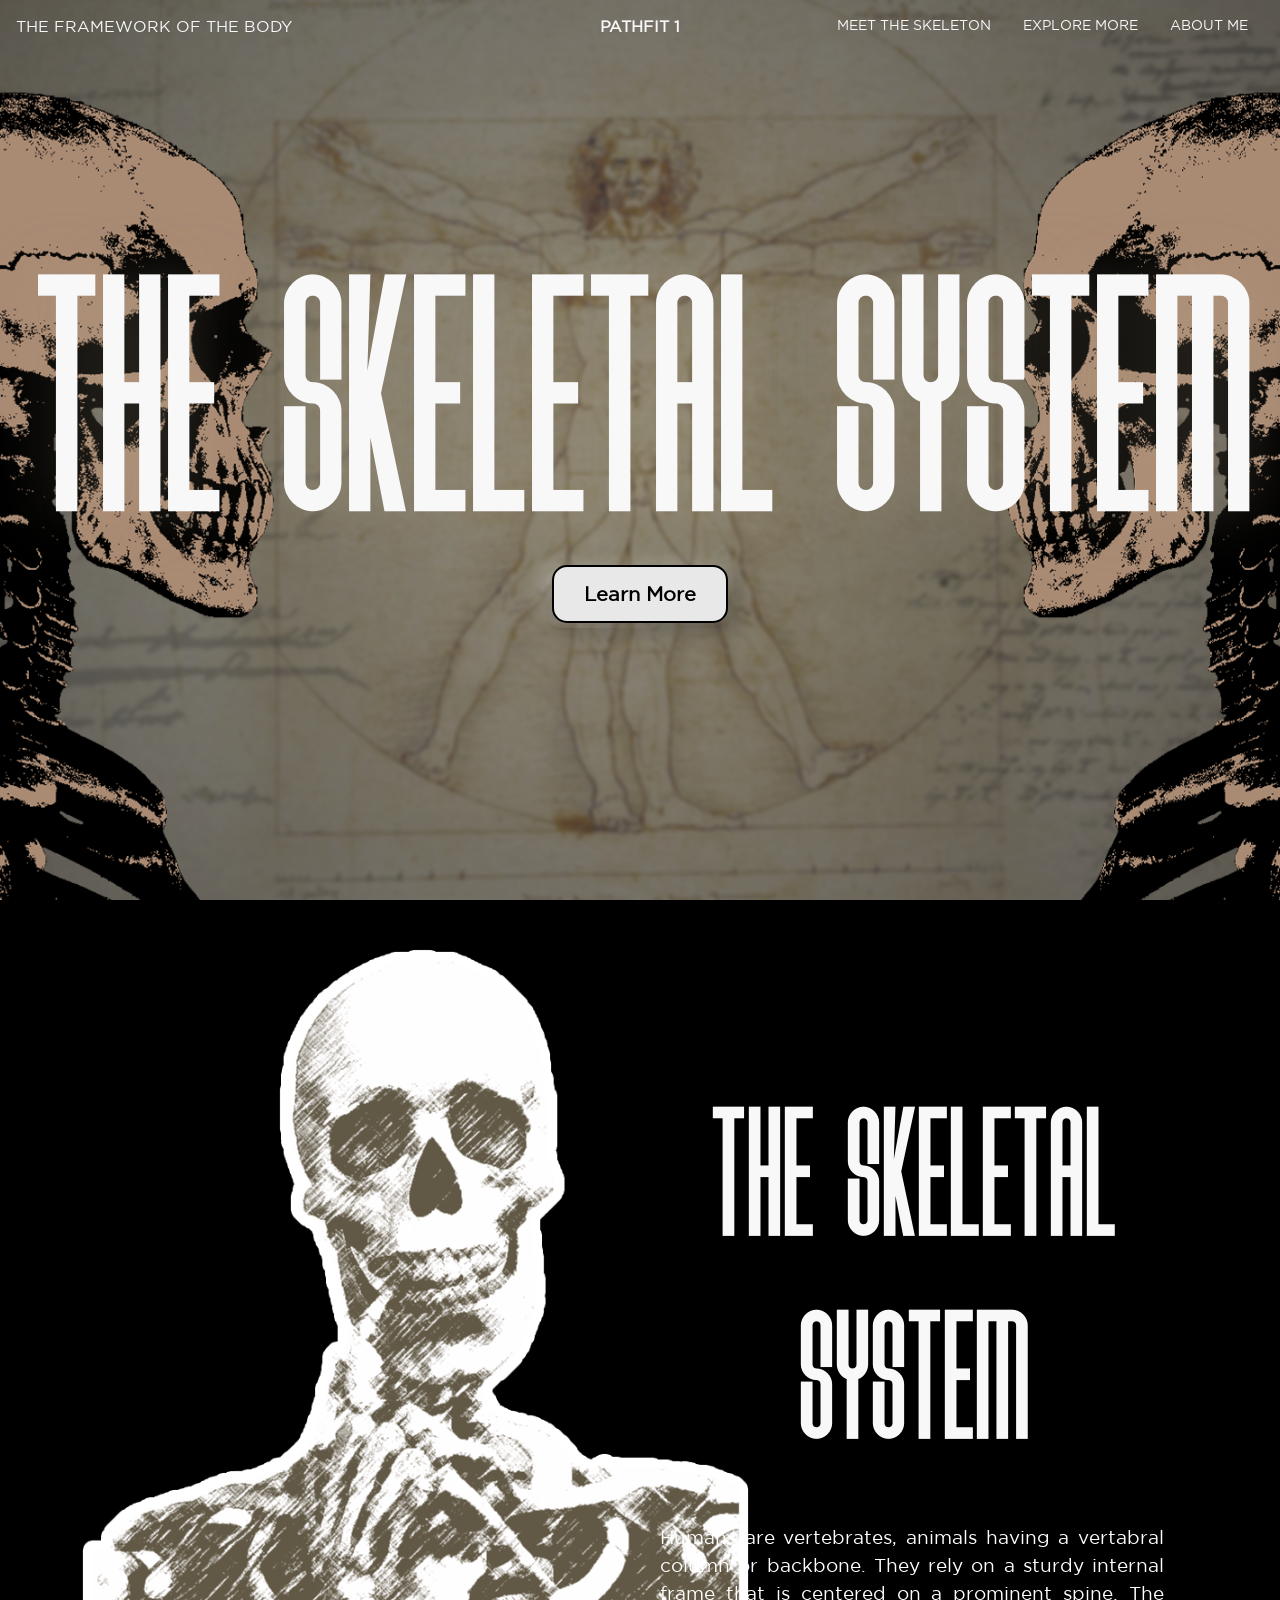
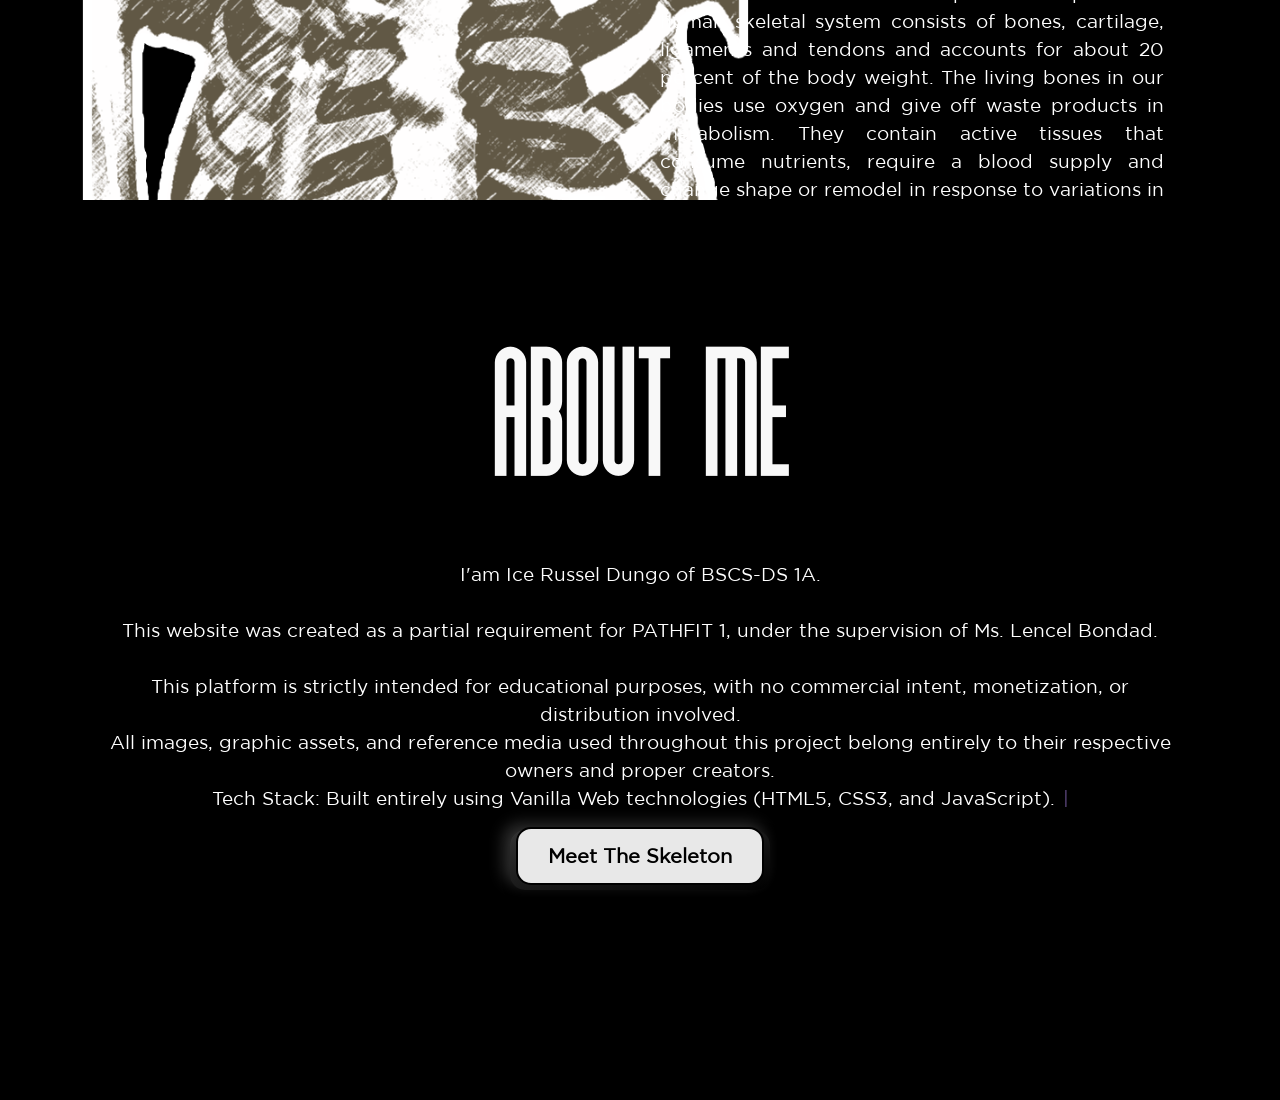
<file: index.html>
<!doctype html>
<html lang="en">
  <head>
    <meta charset="UTF-8" />
    <meta name="viewport" content="width=device-width, initial-scale=1.0" />
    <link rel="stylesheet" href="src/style.css">
    <title>The Skeletal System</title>
  </head>
  <body style="background-color: black;">
    <div class="nav-bar">
      <!-- Nav bar 
       PATHFIT 1 (MIDDLE) Meet the Skeleton (Option1) About Me(Option 2) Explore More (Option 3)-->
      <ul class="nav-left">
        <li>THE FRAMEWORK OF THE BODY</li>
      </ul>

      <ul class="nav-middle">
        <li>PATHFIT 1</li>
      </ul>

      <ul class="nav-choices">
        <li><a href="model.html">MEET THE SKELETON</a></li>
        <li><a href="#sec2">EXPLORE MORE</a></li>
        <li><a href="#">ABOUT ME</a></li>
        
      </ul>
    </div>
    <div class="section-1">
      <img id="skull-left" src="src/assets/hero-left.png">
      <img id="skull-right" src="src/assets/hero-right.png">
      <div class="hero-content-container">
        <h1 class="title">THE SKELETAL SYSTEM</h1>
        <a href="#sec2">
          <button>
            <span class="button_top">Learn More</span>
          </button>
        </a>
      </div>
    </div>
    <div id="sec2" class="section-2">
        <div class="bartolo-container">
          <img id="bartolo" src="src/assets/bartolo.png">
        </div>
        <div class="sec2-text-container">
          <h1 class="subtitle">THE SKELETAL SYSTEM</h1>
          <p class="text-content white">Humans are vertebrates, animals having a vertabral column or backbone. They rely on a sturdy internal frame that is centered on a prominent spine. The human skeletal system consists of bones, cartilage, ligaments and tendons and accounts for about 20 percent of the body weight. 
            The living bones in our bodies use oxygen and give off waste products in metabolism. They contain active tissues that consume nutrients, require a blood supply and change shape or remodel in response to variations in mechanical stress.
            Bones provide a rigid framework, known as the skeleton, that support and protect the soft organs of the body.
            The skeleton supports the body against the pull of gravity. The large bones of the lower limbs support the trunk when standing.
            The skeleton also protects the soft body parts. The fused bones of the cranium surround the brain to make it less vulnerable to injury. Vertebrae surround and protect the spinal cord and bones of the rib cage help protect the heart and lungs of the thorax.
            Bones work together with muscles as simple mechanical lever systems to produce body movement.
          </p>
          <a href="#sec2">
          <br><center>
            <a href="#sec3">
              <button>
                <span  class="button_top">About Me</span>
              </button>
            </a>
            <button onclick="goToPage('model.html')">
              <span class="button_top">Meet The Skeleton</span>
            </button>
          </center>
          </a>
      </div>
    </div>
    <div id="sec3" class="section-3">
      <div class="about-me-container">
        <h1 class="subtitle">ABOUT ME</h1>
        <p class="text-content white center">
          I'am Ice Russel Dungo of BSCS-DS 1A. <br><br>
          This website was created as a partial requirement for PATHFIT 1, under the supervision of Ms. Lencel Bondad.
          <br><br>
          This platform is strictly intended for educational purposes, with no commercial intent, monetization, or distribution involved. <Br>All images, graphic assets, and reference media used throughout this project belong entirely to their respective owners and proper creators.
          <br>Tech Stack: Built entirely using Vanilla Web technologies (HTML5, CSS3, and JavaScript).
        </p>
        <br><center>
            <button onclick="goToPage('model.html')">
              <span class="button_top">Meet The Skeleton</span>
            </button>
          </center>
      </div>
    </div>
    <script src="src/main.js" defer></script>
  </body>
</html>
</file>
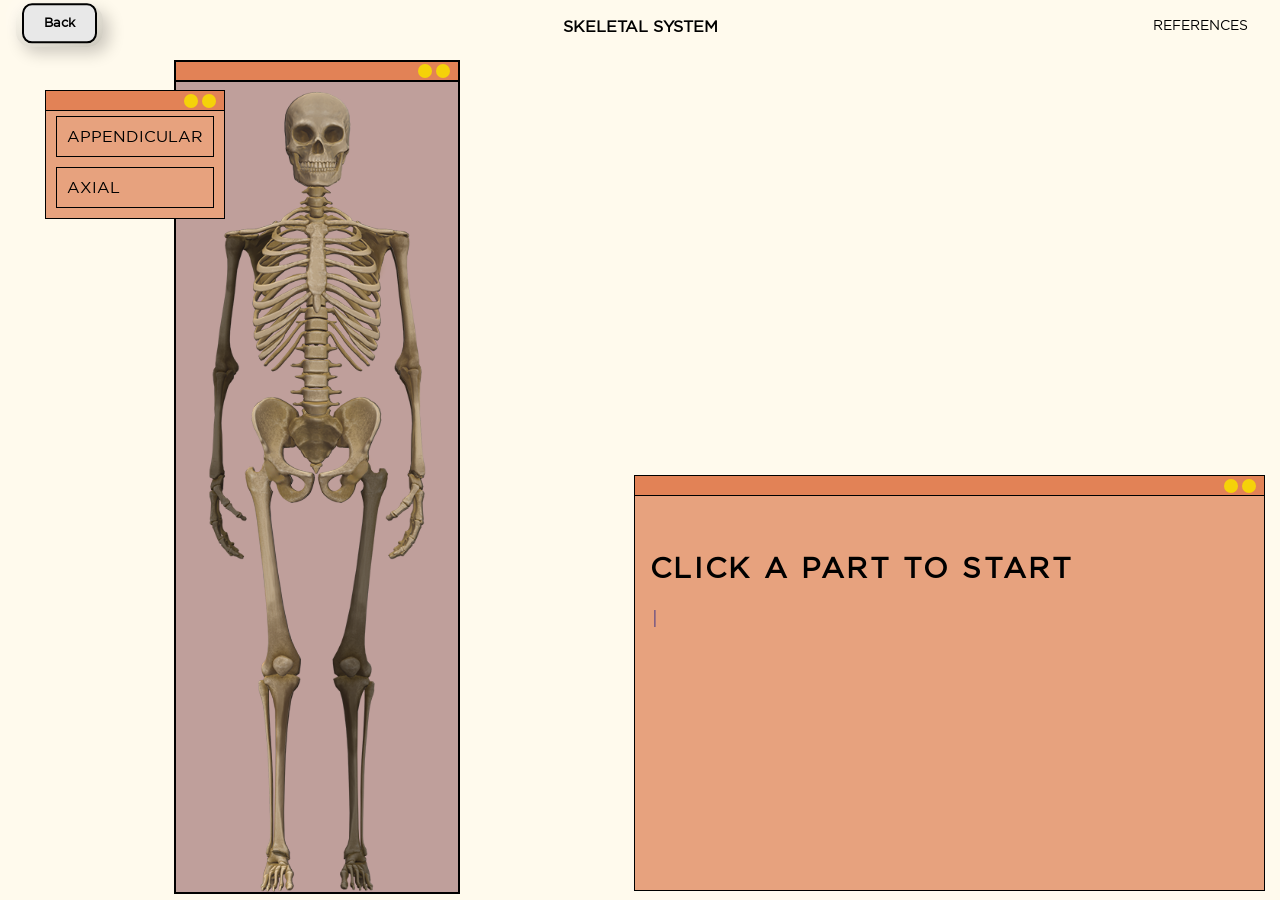
<file: model.html>
<!doctype html>
<html lang="en">
  <head>
    <meta charset="UTF-8" />
    <meta name="viewport" content="width=device-width, initial-scale=1.0" />
    <link rel="stylesheet" href="src/style.css">
    <title>The Skeletal System</title>
  </head>
  <body style="background-color: #FFFAED;">
    <div class="nav-bar black">
      <!-- Breadcrumb
       PATHFIT 1 (MIDDLE) Meet the Skeleton (Option1) About Me(Option 2) Explore More (Option 3)-->
      <ul class="nav-left">
        <li>
          <button onclick="goToPage('index.html')">
            <span class="button_top back">Back</span>
          </button>
        </li>
      </ul>
      <span  class="nav-middle">
        <p id ='breadcrumb' >SKELETAL SYSTEM</p>
      </span>
       <ul class="nav-choices">
        <li><a href="https://docs.google.com/document/d/12FagUpJoNBprOoF6-d_CJaR8WZaOLFnTicY9k_lJs90/edit?usp=sharing">REFERENCES</a></li>
       </ul>
    </div>

      <div class="category-bar window-area">
        <div class="status-bar bottom-border-only"></div>
        <span id="appendicular" class="category-button">Appendicular</span>
        <span id="axial" class="category-button">Axial</span>
      </div>
    </div>
    

    <div class="body-container">
      <div class="model-container">
        <div class="window-area">
          <div class="status-bar"></div>
          <div class="model-area">
          <img src="src/assets/mode_assets/main.png" id="main" class="model-main">
          <img src="src/assets/mode_assets/Arm.png" id="arm" class="model-part">
          <img src="src/assets/mode_assets/column.png" id="column" class="model-part">
          <img src="src/assets/mode_assets/Clavicle.png" id="clavicle" class="model-part">
          <img src="src/assets/mode_assets/feet.png" id="feet" class="model-part">
          <img src="src/assets/mode_assets/Hand.png" id="hand" class="model-part">
          <img src="src/assets/mode_assets/legs.png" id="legs" class="model-part">
          <img src="src/assets/mode_assets/Pelvis copy.png" id="pelvis" class ="model-part">
          <img src="src/assets/mode_assets/Ribacge.png" id="ribcage" class="model-part">
          <img src="src/assets/mode_assets/Skull.png" id="skull" class="model-part">
          </div>
        </div>
      </div>

      <div class="content-container">
        <div id="skull-group" class="sub-image-container hidden window-area">
            <div class="group-selectable-area">
              <img src="src/assets/mode_assets/groups/skull-group.png">
              <button id="skull-1" style="top: 350px; left:80px;"   class="circle-btn"></button>
              <button id="skull-2" style="top: 120px; left:212px;"  class="circle-btn"></button>
              <button id="skull-3" style="top: 210px; left:165px;"  class="circle-btn"></button>
              <button id="skull-4" style="top: 210px; left:290px;"  class="circle-btn"></button>
              <button id="skull-5" style="top: 330px; left:165px;"  class="circle-btn"></button>
              <button id="skull-6" style="top: 420px; left:165px;"  class="circle-btn"></button>
            </div>
        </div>
        <div id="ribcage-group" class="sub-image-container hidden window-area">
            <div class="group-selectable-area">
              <img src="src/assets/mode_assets/groups/ribcage-group.png">
              <button id="ribcage-1"style="top: 100px; left:120px;"  class="circle-btn"></button>
              <button id="ribcage-2"style="top: 190px; left:202px;"  class="circle-btn"></button>
              <button id="ribcage-3"style="top: 245px; left:250px;"  class="circle-btn"></button>
            </div>
        </div>
        <div id="pelvic-group" class="sub-image-container hidden window-area">
            <div class="group-selectable-area">
              <img src="src/assets/mode_assets/groups/pelvic-group.png">
              <button id="pelvic-1" style="top: 90px; left:100px;"   class="circle-btn"></button>
              <button id="pelvic-2" style="top: 120px; left:212px;"  class="circle-btn"></button>
              <button id="pelvic-3" style="top: 190px; left:212px;"  class="circle-btn"></button>
              <button id="pelvic-4" style="top: 250px; left:212px;"  class="circle-btn"></button>
            </div>
        </div>
        <div id="feet-group" class="sub-image-container hidden window-area">
          <div class="group-selectable-area">
            <img src="src/assets/mode_assets/groups/feet-group.png">
            <button id="feet-1" style="top: 165px; left:135px;"    class="circle-btn"></button>
            <button id="feet-2" style="top: 315px; left:120px;"    class="circle-btn"></button>
            <button id="feet-3" style="top: 450px; left:120px;"    class="circle-btn"></button>
          </div>
        </div>
        <div id="hand-group" class="sub-image-container hidden window-area">
          <div class="group-selectable-area">
            <img src="src/assets/mode_assets/groups/hand-group.png">
            <button id="hand-1" style="top: 100px; left:125px;"    class="circle-btn"></button>
            <button id="hand-2" style="top: 250px; left:130px;"    class="circle-btn"></button>
            <button id="hand-3" style="top: 335px; left:140px;"    class="circle-btn"></button>
          </div>
        </div>
        <div id="leg-group" class="sub-image-container leg hidden window-area">
          <div class="group-selectable-area">
            <img src="src/assets/mode_assets/groups/leg-group.png">
            <button id="leg-1" style="top: 179px; left:110px;"    class="circle-btn"></button>
            <button id="leg-2" style="top: 303px; left:0px;"      class="circle-btn"></button>
            <button id="leg-3" style="top: 400px; left:-115px;"   class="circle-btn"></button>
            <button id="leg-4" style="top: 335px; left:-30px;"    class="circle-btn"></button>
          </div>
        </div>
        <div id="arm-group" class="sub-image-container arm hidden window-area">
          <div class="group-selectable-area">
            <img src="src/assets/mode_assets/groups/arm-group.png">
            <button id="arm-1"style="top: 179px; left:120px;"    class="circle-btn"></button>
            <button id="arm-2"style="top: 225px; left:0px;"      class="circle-btn"></button>
            <button id="arm-3"style="top: 320px; left:450px;"    class="circle-btn"></button>
            <button id="arm-4"style="top: 335px; left:400px;"    class="circle-btn"></button>
          </div>
        </div>
        <div id="spinal-group" class="sub-image-container spinal hidden window-area">
          <div class="group-selectable-area">
            <img src="src/assets/mode_assets/groups/spinal-column.png">
            <button id="spinal-1" style="top: 90px; left:30px;"     class="circle-btn"></button>
            <button id="spinal-2" style="top: 225px; left:30px;"    class="circle-btn"></button>
            <button id="spinal-3" style="top: 400px; left:30px;"    class="circle-btn"></button>
            <button id="spinal-4" style="top: 470px; left:90px;"    class="circle-btn"></button>
            <button id="spinal-5" style="top: 500px; left:90px;"    class="circle-btn"></button>
          </div>
        </div>
        <div id="clavicle" class="sub-image-container spinal hidden">
  
        </div>
        <div class="text-container window-area">
          <div class="status-bar bottom-border-only"></div>
          <div class="pad-content">
            <h4 id="title" class="part-subtitle">Click a Part To Start</h4>
            <h4 id="tags" class="tags-subtitle"></h4>
            <p id="body-content" class="text-content"></p>
          </div>
          
        </div>
      </div>
    </div>


    <script src="src/main.js" defer></script>
  </body>
</html>
</file>
<file: src/style.css>
@font-face {
  font-family: 'SkeletonHeadingFont'; 
  src: url('./assets/fonts/ROTHEFIGHT.otf') format('opentype');
  font-weight: normal;
  font-style: normal;
  font-display: swap;
}

@font-face {
  font-family: 'GothamBook'; 
  src: url('./assets/fonts/GothamBook.ttf') format('truetype');
  font-weight: normal;
  font-style: normal;
  font-display: swap;
}

@keyframes fadeIn {
  from {
    opacity: 0;
  }
  to {
    opacity: 1;
  }
}


@keyframes closeIn{
  0%{
    overflow: hidden;
    height: 0%;
    transform: translateY(50%);
  }

  40%{
    transform: translateY(0%);
    height:10%;
  }
  100%{
    height:100%;
  }
}

@keyframes blink {
  0%, 100% { opacity: 1; }
  50% { opacity: 0; }
}

@keyframes liftAndShake {
  /* 1. Start at normal position */
  0% {
    transform: translateY(0) rotate(0deg);
  }

  /* 2. Move up by 12px */
  25% {
    transform: translateY(-12px) rotate(0deg);
  }

  /* 3. Shake back and forth while holding the height */
  40% {
    transform: translateY(-12px) rotate(-4deg);
  }
  55% {
    transform: translateY(-12px) rotate(4deg);
  }
  70% {
    transform: translateY(-12px) rotate(-4deg);
  }
  85% {
    transform: translateY(-12px) rotate(4deg);
  }

  /* 4. Return to original position */
  100% {
    transform: translateY(0) rotate(0deg);
  }
}


:root {
  /* Added a generic fallback (like serif or sans-serif) to prevent empty spaces while loading */
  --font-hero-heading: 'SkeletonHeadingFont', serif;
  --font-body: 'GothamBook', sans-serif;
  --text-color1:  #f8f8f8;
  --tags-color: #595a5a;

  --window-body-color: #e7a27e;
  --window-tab-color: #e28256;
}

html, body {
  margin: 0;
  padding: 0;
  width: 100%;
    
  overflow-x: hidden; 
  scroll-behavior: smooth;
}

button {
  --button_radius: 0.75em;
  --button_color: #e8e8e8;
  --button_outline_color: #000000;
  --shadow-color: rgba(0, 0, 0, 0.2);
  --highlight-color: rgba(255, 255, 255, 0.2);


  font-family: var(--font-body);
  font-size: 15pt;
  font-weight: bold;
  border: none;
  border-radius: var(--button_radius);
  background: linear-gradient(
    to bottom right,
    var(--highlight-color),
    var(--shadow-color)
  );
  box-shadow: 6px 6px 16px var(--shadow-color),
    -6px -6px 16px var(--highlight-color);
  cursor: pointer;
}

.button_top {
  display: block;
  box-sizing: border-box;
  border: 2px solid var(--button_outline_color);
  border-radius: var(--button_radius);
  padding: 0.75em 1.5em;
  background: var(--button_color);
  color: var(--button_outline_color);
  transform: translateY(-0.2em);
  transition: transform 0.1s ease;
}

button:hover .button_top {
  transform: translateY(-0.33em);
}

button:active .button_top {
  transform: translateY(0);
}

.nav-bar {
  display: flex;
  align-items: center;
  min-height: 52px;
  padding: 0 16px;
  position: fixed;
  top: 0;   
  left: 0;  
  width: 100%; 
  z-index: 999; 
  flex-wrap: wrap;
  box-sizing: border-box;
  z-index: 10;

  font-family: var(--font-body);
  color:var(--text-color1);
}

.nav-bar ul {
  list-style: none;
  margin: 0;
  padding: 0;
  display: flex;
  align-items: center;
  flex-wrap: wrap;
}

.nav-left {
  flex: 1;
  justify-content: flex-start;
}

.nav-middle {
  flex: initial; 
  justify-content: center;
  font-weight: bold;
}

.nav-choices {
  flex: 1;
  justify-content: flex-end;
}

.nav-bar > ul > li {
  position: relative;
}

.nav-bar > ul > li > a, 
.nav-bar > ul > li {
  display: flex;
  align-items: center;
  height: 52px;
}

.nav-bar > ul > li > a {
  gap: 4px;
  padding: 0 16px;
  font-size: 14px;
  font-weight: 500;
  text-transform: none;
  text-decoration: none;
  color: inherit; 
  border-bottom: 2px solid transparent; 
  transition: border-color .2s, color .2s;
  white-space: nowrap;
}

.nav-bar > ul > li > a:hover,
.nav-bar > ul > li:hover > a {
  border-bottom-color: #e4c278; 
  color: #e4c278; 
}


.section-1 {
  position: relative;
  display: flex;
  justify-content: center; 
  align-items: center;     


  z-index: 1;
  width: 100%;
  min-height: 100vh;
  box-sizing: border-box;
  padding-top: 52px;
  overflow: hidden; 

  
}

.section-1::before {
  content: "";
  position: absolute;
  top: 0;
  left: 0;
  width: 100%;
  height: 100%;
  background: url('assets/hero-background.png') center / cover no-repeat;
  filter: blur(2px); 
  transform: scale(1.05);
  z-index: -2; 
}

.section-1::after {
  content: "";
  position: absolute;
  top: 0;
  left: 0;
  width: 100%;
  height: 100%;
  background-color: rgba(255, 255, 255, 0.15); 
  z-index: -1; 
}

.section-1 img{
  height: 98vh;
  filter: blur(0.5px);
}

#skull-left{
  position: absolute;
  left: 0;
  top:10%;
  z-index: 1; 
}

#skull-right{
  position: absolute;
  right: 0;
  top:10%;
  z-index: 1; 
}


.title{
  font-family: var(--font-hero-heading);
  font-size: 110pt;
  color:var(--text-color1);

  text-shadow: rgba(199,182,151,0.3) 0px 0px 63px;
  padding:0;
  margin:0;
}

.hero-content-container{
  position: absolute;
  z-index: 2;

  display: flex;
  flex-direction: column;   /* Stacks title above button */
  justify-content: center;  /* Centers vertically on the screen */
  align-items: center;      /* Centers horizontally on the screen */

  margin-bottom: 10%;
}

.section-2 {
  background: black;
  width:100vw;
  height:100vh;

  display: grid;
  grid-template-columns: repeat(4, 1fr);
  grid-template-rows: repeat(4, 1fr);

  overflow: hidden;
}

.bartolo-container{
  grid-column: span 2 / span 2;
  grid-row: span 4 / span 4;

  margin-left:7%;
}

#bartolo{
  transform:scale(0.9);
}

.subtitle{
  font-family: var(--font-hero-heading);
  font-size: 60pt;
  letter-spacing: 4.2 pt;
  text-align: center;
  color:var(--text-color1);

  padding:0;
}

.sec2-text-container{
  grid-column: span 2 / span 2;
  grid-row: span 4 / span 4;
  grid-column-start: 3;

  margin-right:15%;
  margin-top:10vh;
  padding:20px;
}

.white {
  color:#ffffff !important;
  margin:0;
}

.section-3{
  width:100vw;
  height:100vh;
  background: black;
}

.about-me-container{
  padding-left: 100px;
  padding-right: 100px;
  padding-top: 50px;
  padding-bottom: 50px;
  
}

.center{
  text-align: center !important; 
}
/* Model.html */ 


.black{
  color:black;
}

.back{
  font-size: 10pt;

}

.body-container{
  position: fixed;

  width: 99%;
  height: 94vh;
  top:6vh;
  display: grid;
  grid:
    "model body" 1fr
    / 1fr 1fr;
  overflow: hidden;

}

.content-container {
  grid-area: body;
  display: grid;
  grid-template-rows: repeat(6, minmax(0, 1fr)); /* Stops rows from stretching */
  grid-template-columns: repeat(3, 1fr);
  gap: 5px;
  width: 99.7%;
  height: 93vh; 
  margin-right:10vw;
}


.sub-image-container {
  grid-area: 1 / 1 / 4 / 4;
  background-color: rgba(151, 158, 184, 0.5);
  min-height: 0;

  overflow: hidden;
  left:0;
}

.group-selectable-area{
  position: relative;
  animation: fadeIn 0.2s ease-in-out forwards;
}

.sub-image-container{
  display: flex;
  justify-content: center; 
  align-items: center;     
  width: 100%;             
  height: 100%;
}

.sub-image-container img{
  transform: scale(0.8);

  -webkit-user-drag: none;
  user-select: none;
  -webkit-user-select: none;
  -moz-user-select: none;
  -webkit-touch-callout: none;
}


.text-container {
  grid-area: 4 / 1 / 7 / 4;
  background-color: rgba(97, 74, 132, 0.5);
  min-height: 0; 
  overflow-y: auto; 
  animation: closeIn 1.5s linear;
}



.pad-content{
  padding:15px;
}

.model-container{
  display: flex;
  justify-content: center; /* Horizontal alignment */
  align-items: center;     /* Vertical alignment */
  position:relative;
  
  animation: closeIn 1s linear;
}

.window-area{
  background-color: var(--window-body-color) !important; /* Your grey background color */
  border: 1.5px solid #000;
  
}

.model-area{
  position: relative;
  background-color: rgba(151, 158, 184, 0.5);
  border: 1px solid #000;
  height: 810px;
  animation: fadeIn 0.2s ease-in-out forwards;
}

.model-main{
  position: relative;
  transform: scale(0.7624);
  transform-origin: top center;

  -webkit-user-drag: none;
  user-select: none;
  -webkit-user-select: none;
  -moz-user-select: none;
  -webkit-touch-callout: none;

  filter: brightness(0.5);

  margin-top:10px;
}

.model-part{
  position: absolute;
  margin:0;
  padding:0;
  transform: scale(0.7624);
  transform-origin: top center;

  -webkit-user-drag: none;
  user-select: none;
  -webkit-user-select: none;
  -moz-user-select: none;
  -webkit-touch-callout: none;

  transition: transform 0.2s ease;
  filter: brightness(0.90);

}


.model-part:hover{
  transform:scale(1);
  animation: liftAndShake 0.35s ease-in-out;

  transform: translateY(-20px);
  z-index: 2;

   filter: brightness(1);
}



.leg img{
  transform: scale(0.9);
  transform: rotate(45deg);
}

.arm img{
  transform: scale(0.9);
  transform: rotate(-45deg);
}

.spinal img{
  transform:scale(0.8);
}

#skull{
  top:10px;
  left:99px;
  right:100px;
  bottom:700px;
}

#clavicle{
  top:136px;
  left:19px;
}

#arm{
  top:139px;
  left:164px;

}
#column{
  top:102px;
  left:78px;

}

#ribcage{
  top:123px;
  left:56px;

}

#feet{
  top:768px;
  left:79px;
}
#hand{
  top:390px;
  left:204px;

}

#legs{
  top:377px;
  left:60px;

}

#pelvis{
  top:315px;
  left:55px;
}

#breadcrumb{
    text-transform: uppercase;
}

.hidden{
  display:none !important;
}

.circle-btn {
  width: 22px;
  height: 22px;
  border-radius: 50%;
  background-color: #e5f509;
  color: #ffffff;
  font-size: 15px;
  cursor: pointer;
  
  opacity: 0.85;

  display: flex;
  align-items: center;
  justify-content: center;

  position:absolute;

  border: 2px solid transparent;
  outline: none;

  transition: transform 0.3s ease, border-color 0.3s ease, box-shadow 0.3s ease;
}


.circle-btn:hover {
  transform: scale(1.5); 
  border-color: #ffffff; 
  box-shadow: 0 0 0 4px rgba(188, 201, 132, 0.4); 
}

.circle-btn.selected {
  background-color: #39b46c;
  transform: scale(1.3);
  /* box-shadow: 0 0 10px rgba(5, 94, 12, 0.8); */
  pointer-events: none; 
}
 
.circle-btn.selected:hover{
  background-color: #39b46c;
  transform: scale(1.3);
  transform: scale(1.5); 
  border-color: #ffffff; 
  box-shadow: 0 0 0 4px rgba(142, 207, 180, 0.4); 
}

.category-bar{
  position: absolute;

  background-color: rgba(151, 158, 184, 0.5);
  color: #000000;
  top: 10vh;
  left: 5vh;

  z-index: 10;

}


.category-button{
  display:block;
  padding: 10px;
  margin:10px;
  border: 0.5px solid BLACK;

  font-family: var(--font-body);
  text-transform: uppercase;
  margin-top:5px;
}

.selected{
  background-color: #e5f509;
  color: black;
}

.category-button.disabled {
  pointer-events: none; /* Prevents all click events */
  opacity: 0.4;          /* Visual feedback that it cannot be clicked */
  cursor: not-allowed;
}

.text-container {
  /* min-height: 180px;  */
  font-family: var(--font-body);
  
}

.text-content {
  position: relative;
  color: #333333;
}

/* Blinking cursor at the end of typing text */
.text-content::after {
  content: '|';
  display: inline-block;
  margin-left: 2px;
  color: #614a84;
  animation: blink 0.7s infinite;
}

.part-subtitle{
  font-size: 22pt;

  letter-spacing: 2pt;
  margin-bottom:0;

  text-transform: uppercase;
  animation: fadeIn 0.2s ease-in-out forwards;
}

.tags-subtitle{
  font-size: 11pt;
  color: var(--tags-color);

  animation: fadeIn 0.5s ease-in-out forwards;
}

.text-content{
  font-family: var(--font-body);
  font-size:14pt;
  text-align: justify;
  line-height: 1.5em;
}

.status-bar {
  position: relative;       /* Bar width */
  height: 20px;         /* Bar height */
  background-color: var(--window-tab-color);
  border: 1.5px solid #000000;
  box-sizing: border-box;
  width: 100%;

}

/* Shared styles for both yellow dots */

.status-bar::before,
.status-bar::after {
  content: '';
  position: absolute;
  top: 50%;
  transform: translateY(-50%);
  width: 14px;
  height: 14px;
  background-color: #f5d209; /* Bright yellow */
  border-radius: 50%;
}

/* Rightmost dot */
.status-bar::after {
  right: 8px;
}

/* Second dot to the left */
.status-bar::before {
  right: 26px; /* 8px offset + 14px width + 4px gap */
}

.status-bar.bottom-border-only{
  border: #000000 0px solid;
  border-bottom: #000000 1px solid;
}
</file>
